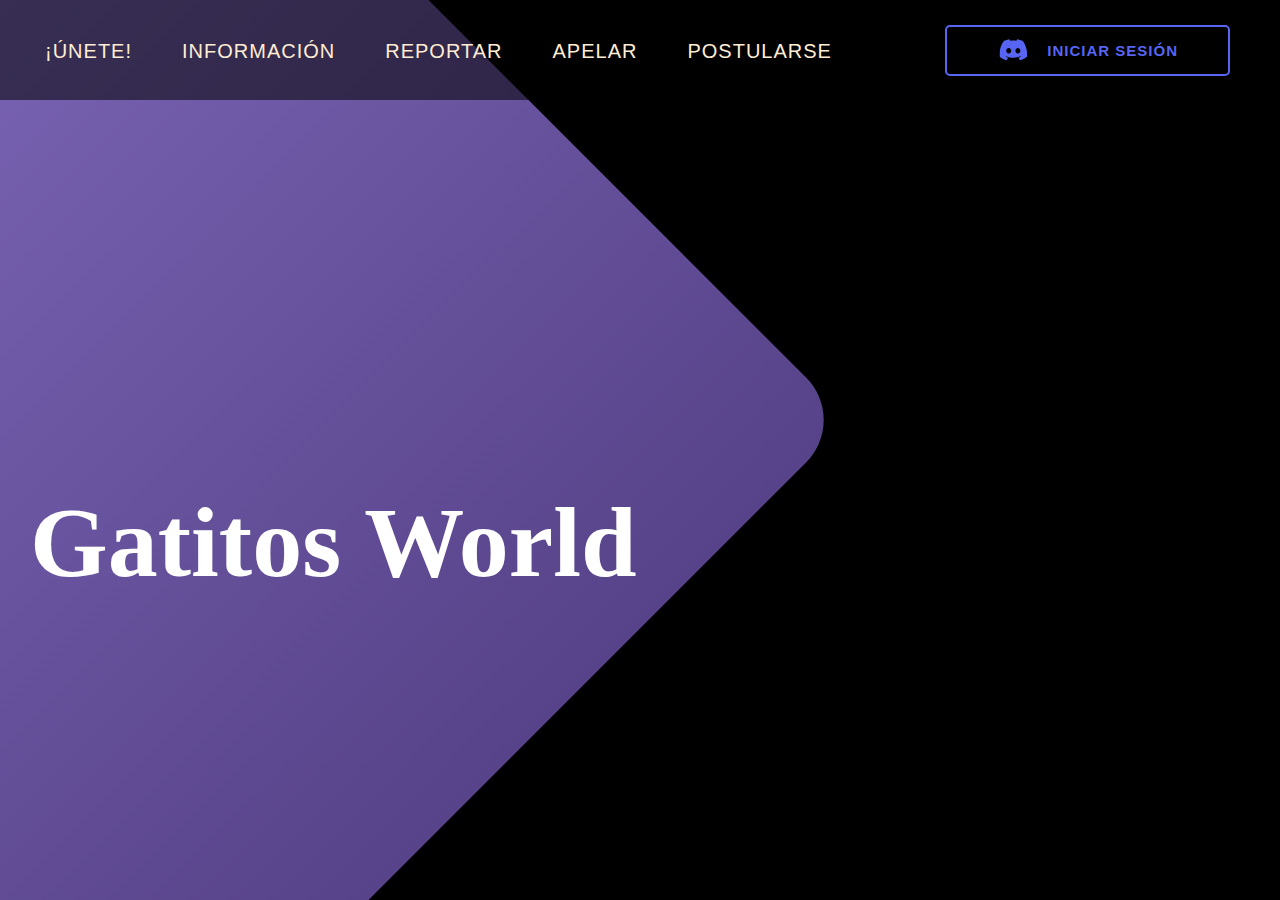
<file: index.html>
<!DOCTYPE html>
<html>

<head>

  <!--  Etiquetas meta  -->
  <meta charset="UTF-8">

  <!--  SEO meta  -->
  <meta property="og:type" content="website">
  <meta property="og:type" content="website">
  <meta property="og:site_name" content="GW Page">
  <meta http-equiv="Cache-control" content="no-cache, no-store, must-revalidate">
  <meta http-equiv="Pragma" content="no-cache">

  <!--  Ajustes meta  -->
  <meta property="og:locale" content="es-ES">
  <meta name="viewport" content="width=device-width, initial-scale=1.0">

  <!--  Hojas de estilo  -->
  <link rel="stylesheet" href="./style.css">
  <link rel="stylesheet" href="./css/loader.css">

  <!--  Scripts  -->
  <script src="./script.js"></script>
  <script src="./js/classes.js"></script>

  <!--  Título  -->
  <title>GW Page</title>

</head>

<body id="body">
  <script>
    // Antes de cargar el resto de la página, carga el loader
    const generalLoader = new loader()
  </script>
  <!-- Contenido general, este div es el que contiene todos los elementos de la página -->
  <div>
    <div class="header">
      <nav>
        <ul>
          <li>
            <button class="btn" onclick="window.location = 'https://discord.gg/gatitos'">
              ¡Únete!
            </button>
          </li>
          <li>
            <button class="btn" onclick="window.location = './info'">
              Información
            </button>
          </li>
          <li>
            <button class="btn" onclick="window.location = './reportar'">
              Reportar
            </button>
          </li>
          <li>
            <button class="btn" onclick="window.location = './apelar'">
              Apelar
            </button>
          </li>
          <li>
            <button class="btn" onclick="window.location = './postular'">
              Postularse
            </button>
          </li>
        </ul>
      </nav>
      <button class="discord primary login hidden"
        onclick="window.location = 'https://discord.com/api/oauth2/authorize?client_id=1109945400066060399&redirect_uri=http%3A%2F%2F127.0.0.1%3A5500%2F&response_type=token&scope=identify%20email%20guilds'">
        <svg>
          <path
            d="M26.0015 6.9529C24.0021 6.03845 21.8787 5.37198 19.6623 5C19.3833 5.48048 19.0733 6.13144 18.8563 6.64292C16.4989 6.30193 14.1585 6.30193 11.8336 6.64292C11.6166 6.13144 11.2911 5.48048 11.0276 5C8.79575 5.37198 6.67235 6.03845 4.6869 6.9529C0.672601 12.8736 -0.41235 18.6548 0.130124 24.3585C2.79599 26.2959 5.36889 27.4739 7.89682 28.2489C8.51679 27.4119 9.07477 26.5129 9.55525 25.5675C8.64079 25.2265 7.77283 24.808 6.93587 24.312C7.15286 24.1571 7.36986 23.9866 7.57135 23.8161C12.6241 26.1255 18.0969 26.1255 23.0876 23.8161C23.3046 23.9866 23.5061 24.1571 23.7231 24.312C22.8861 24.808 22.0182 25.2265 21.1037 25.5675C21.5842 26.5129 22.1422 27.4119 22.7621 28.2489C25.2885 27.4739 27.8769 26.2959 30.5288 24.3585C31.1952 17.7559 29.4733 12.0212 26.0015 6.9529ZM10.2527 20.8402C8.73376 20.8402 7.49382 19.4608 7.49382 17.7714C7.49382 16.082 8.70276 14.7025 10.2527 14.7025C11.7871 14.7025 13.0425 16.082 13.0115 17.7714C13.0115 19.4608 11.7871 20.8402 10.2527 20.8402ZM20.4373 20.8402C18.9183 20.8402 17.6768 19.4608 17.6768 17.7714C17.6768 16.082 18.8873 14.7025 20.4373 14.7025C21.9717 14.7025 23.2271 16.082 23.1961 17.7714C23.1961 19.4608 21.9872 20.8402 20.4373 20.8402Z">
          </path>
        </svg>
        <p>INICIAR SESIÓN</p>
      </button>
      <button class="discord session logout hidden"
        onclick="loggeduser.logOut()">
        <img class="useravatar" id="user_img">
        <p class="up" id="user_username">username</p>
        <p class="down">CERRAR SESIÓN</p>
      </button>
    </div>
    <div class="page">
      <div class="banner"></div>
      <div class="box"></div>
      <div class="profile">
        <p class="title font">Gatitos World</p>
      </div>
    </div>
  </div>
</body>

</html>
</file>
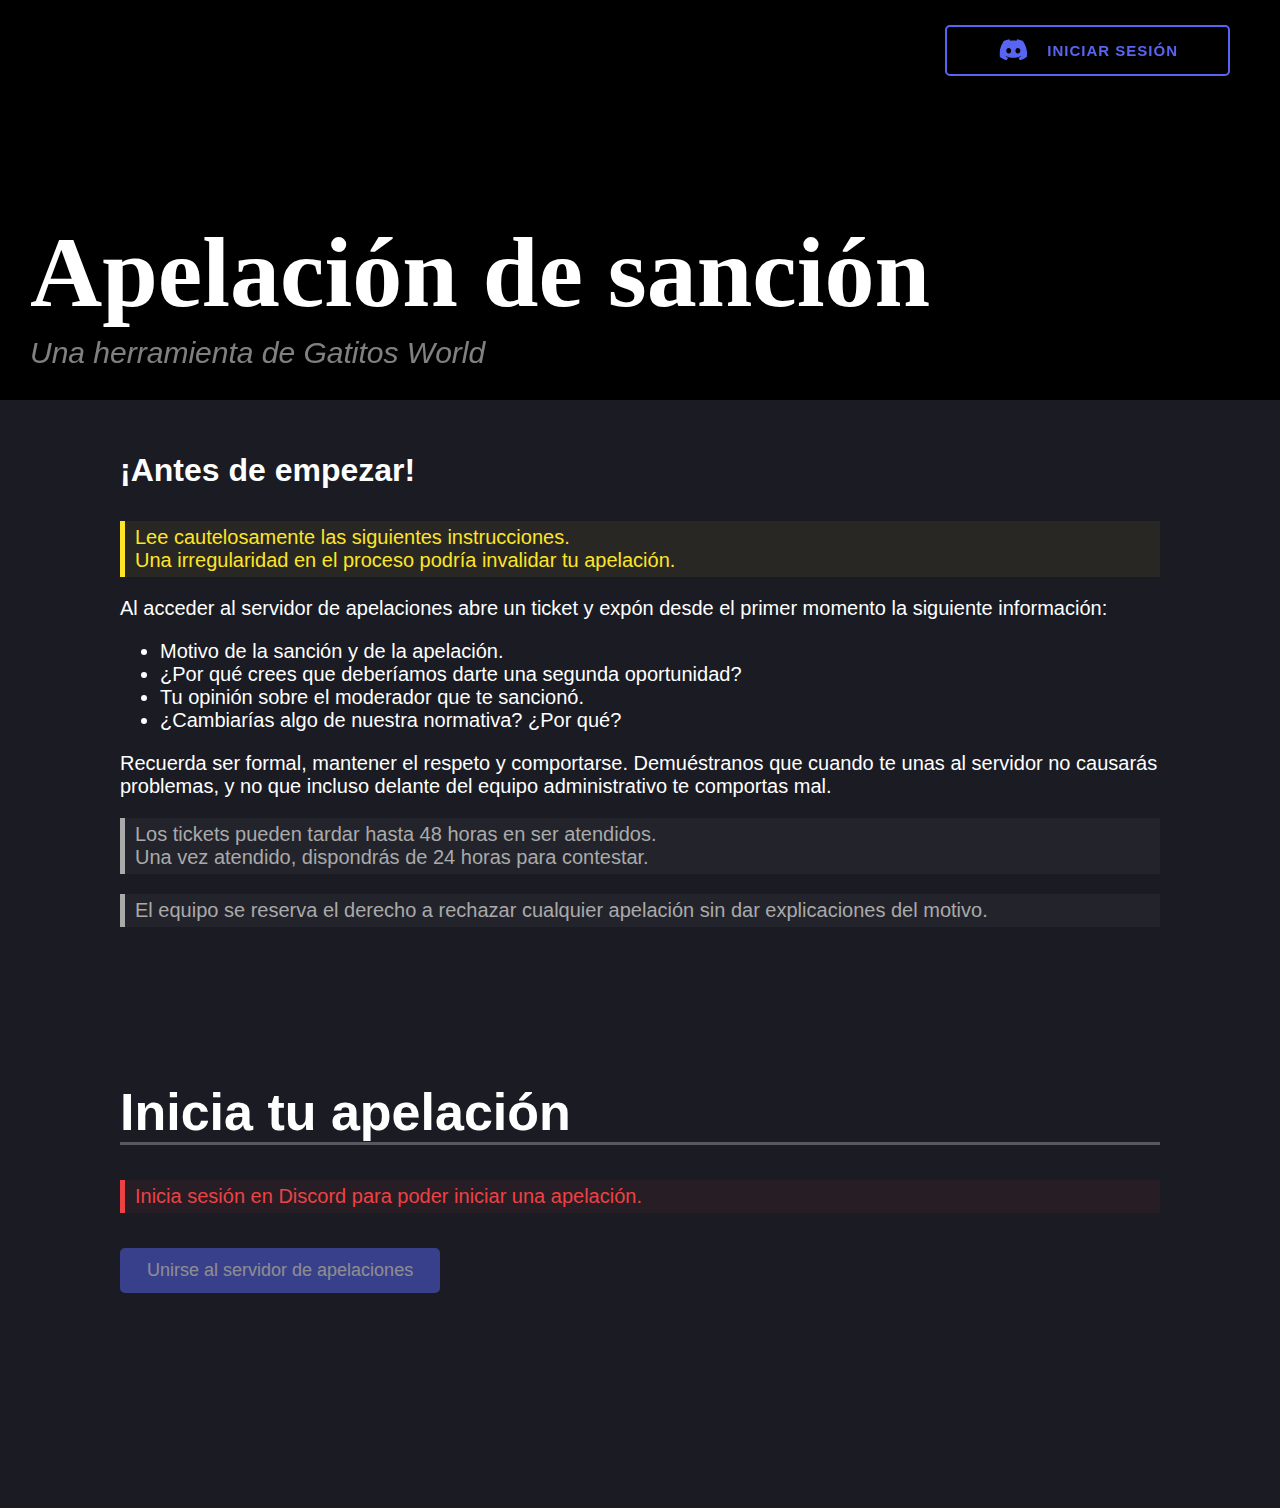
<file: apelar/index.html>
<!DOCTYPE html>
<html>

<head>

  <!--  Etiquetas meta  -->
  <meta charset="UTF-8">

  <!--  SEO meta  -->
  <meta property="og:type" content="website">
  <meta property="og:type" content="website">
  <meta property="og:site_name" content="GW Page">
  <meta http-equiv="Cache-control" content="no-cache, no-store, must-revalidate">
  <meta http-equiv="Pragma" content="no-cache">

  <!--  Ajustes meta  -->
  <meta property="og:locale" content="es-ES">
  <meta name="viewport" content="width=device-width, initial-scale=1.0">

  <!--  Hojas de estilo  -->
  <link rel="stylesheet" href="../css/subpages.css">
  <link rel="stylesheet" href="../css/loader.css">

  <!--  Scripts  -->
  <script src="./script.js"></script>
  <script src="../js/classes.js"></script>

  <!--  Título  -->
  <title>GW Page • Apelar</title>

</head>

<body id="body">
  <script>
    // Antes de cargar el resto de la página, carga el loader
    const generalLoader = new loader()
  </script>
  <!-- Contenido general, este div es el que contiene todos los elementos de la página -->
  <div>
    <div class="header">
      <button class="discord primary login hidden" onclick="window.location = 'https://discord.com/api/oauth2/authorize?client_id=1109945400066060399&redirect_uri=http%3A%2F%2F127.0.0.1%3A5500%2Fapelar%2F&response_type=token&scope=identify%20email%20guilds'">
        <svg>
          <path
            d="M26.0015 6.9529C24.0021 6.03845 21.8787 5.37198 19.6623 5C19.3833 5.48048 19.0733 6.13144 18.8563 6.64292C16.4989 6.30193 14.1585 6.30193 11.8336 6.64292C11.6166 6.13144 11.2911 5.48048 11.0276 5C8.79575 5.37198 6.67235 6.03845 4.6869 6.9529C0.672601 12.8736 -0.41235 18.6548 0.130124 24.3585C2.79599 26.2959 5.36889 27.4739 7.89682 28.2489C8.51679 27.4119 9.07477 26.5129 9.55525 25.5675C8.64079 25.2265 7.77283 24.808 6.93587 24.312C7.15286 24.1571 7.36986 23.9866 7.57135 23.8161C12.6241 26.1255 18.0969 26.1255 23.0876 23.8161C23.3046 23.9866 23.5061 24.1571 23.7231 24.312C22.8861 24.808 22.0182 25.2265 21.1037 25.5675C21.5842 26.5129 22.1422 27.4119 22.7621 28.2489C25.2885 27.4739 27.8769 26.2959 30.5288 24.3585C31.1952 17.7559 29.4733 12.0212 26.0015 6.9529ZM10.2527 20.8402C8.73376 20.8402 7.49382 19.4608 7.49382 17.7714C7.49382 16.082 8.70276 14.7025 10.2527 14.7025C11.7871 14.7025 13.0425 16.082 13.0115 17.7714C13.0115 19.4608 11.7871 20.8402 10.2527 20.8402ZM20.4373 20.8402C18.9183 20.8402 17.6768 19.4608 17.6768 17.7714C17.6768 16.082 18.8873 14.7025 20.4373 14.7025C21.9717 14.7025 23.2271 16.082 23.1961 17.7714C23.1961 19.4608 21.9872 20.8402 20.4373 20.8402Z">
          </path>
        </svg>
        <p>INICIAR SESIÓN</p>
      </button>
      <button class="discord session logout hidden" onclick="loggeduser.logOut()">
        <img class="useravatar" id="user_img">
        <p class="up" id="user_username">username</p>
        <p class="down">CERRAR SESIÓN</p>
      </button>
    </div>
    <div class="page">
      <div class="banner"></div>
      <div class="profile">
        <p class="title font">Apelación de sanción</p>
        <p class="sub font"><i>Una herramienta de Gatitos World</i></p>
      </div>
    </div>
    <div class="content">

      <!-- ZONA EDITABLE -->

      <h3>¡Antes de empezar!</h3>
      <p class="y">Lee cautelosamente las siguientes instrucciones.<br>Una irregularidad en el proceso podría invalidar tu apelación.</p>

      <p>Al acceder al servidor de apelaciones abre un ticket y expón desde el primer momento la siguiente información:</p>
      <ul>
        <li>
          Motivo de la sanción y de la apelación.
        </li>
        <li>
          ¿Por qué crees que deberíamos darte una segunda oportunidad?
        </li>
        <li>
          Tu opinión sobre el moderador que te sancionó.
        </li>
        <li>
          ¿Cambiarías algo de nuestra normativa? ¿Por qué?
        </li>
      </ul>
      <p>Recuerda ser formal, mantener el respeto y comportarse. Demuéstranos que cuando te unas al servidor no causarás problemas, y no que incluso delante del equipo administrativo te comportas mal.</p>

      <p class="x">Los tickets pueden tardar hasta 48 horas en ser atendidos.<br>Una vez atendido, dispondrás de 24 horas para contestar.</p>
      <p class="x">El equipo se reserva el derecho a rechazar cualquier apelación sin dar explicaciones del motivo.</p>

      <!-- NO EDITAR  -->

      <div class="space"></div>

      <h1>Inicia tu apelación</h1>

      <p class="r" id="loginErr">Inicia sesión en Discord para poder iniciar una apelación.</p>
      <p class="r" hidden id="bannedErr">No puedes apelar una sanción si tu cuenta no está baneada de GatitosWorld.</p>
      <p class="x" hidden id="infonoban">Si Discord no permite tu ingreso al servidor pero no estás baneado, una cuenta anterior en tu dispositivo ha sido sancionada.</p>
      <p class="y" hidden id="infoban">Nos fijamos en la cuenta, no en el usuario.<br>Si un familiar o amigo ha cometido una infracción con tu cuenta, será responsabilidad tuya.</p>
      <button class="pri" id="startButton">Unirse al servidor de apelaciones</button>
    </div>
  </div>
</body>

</html>
</file>
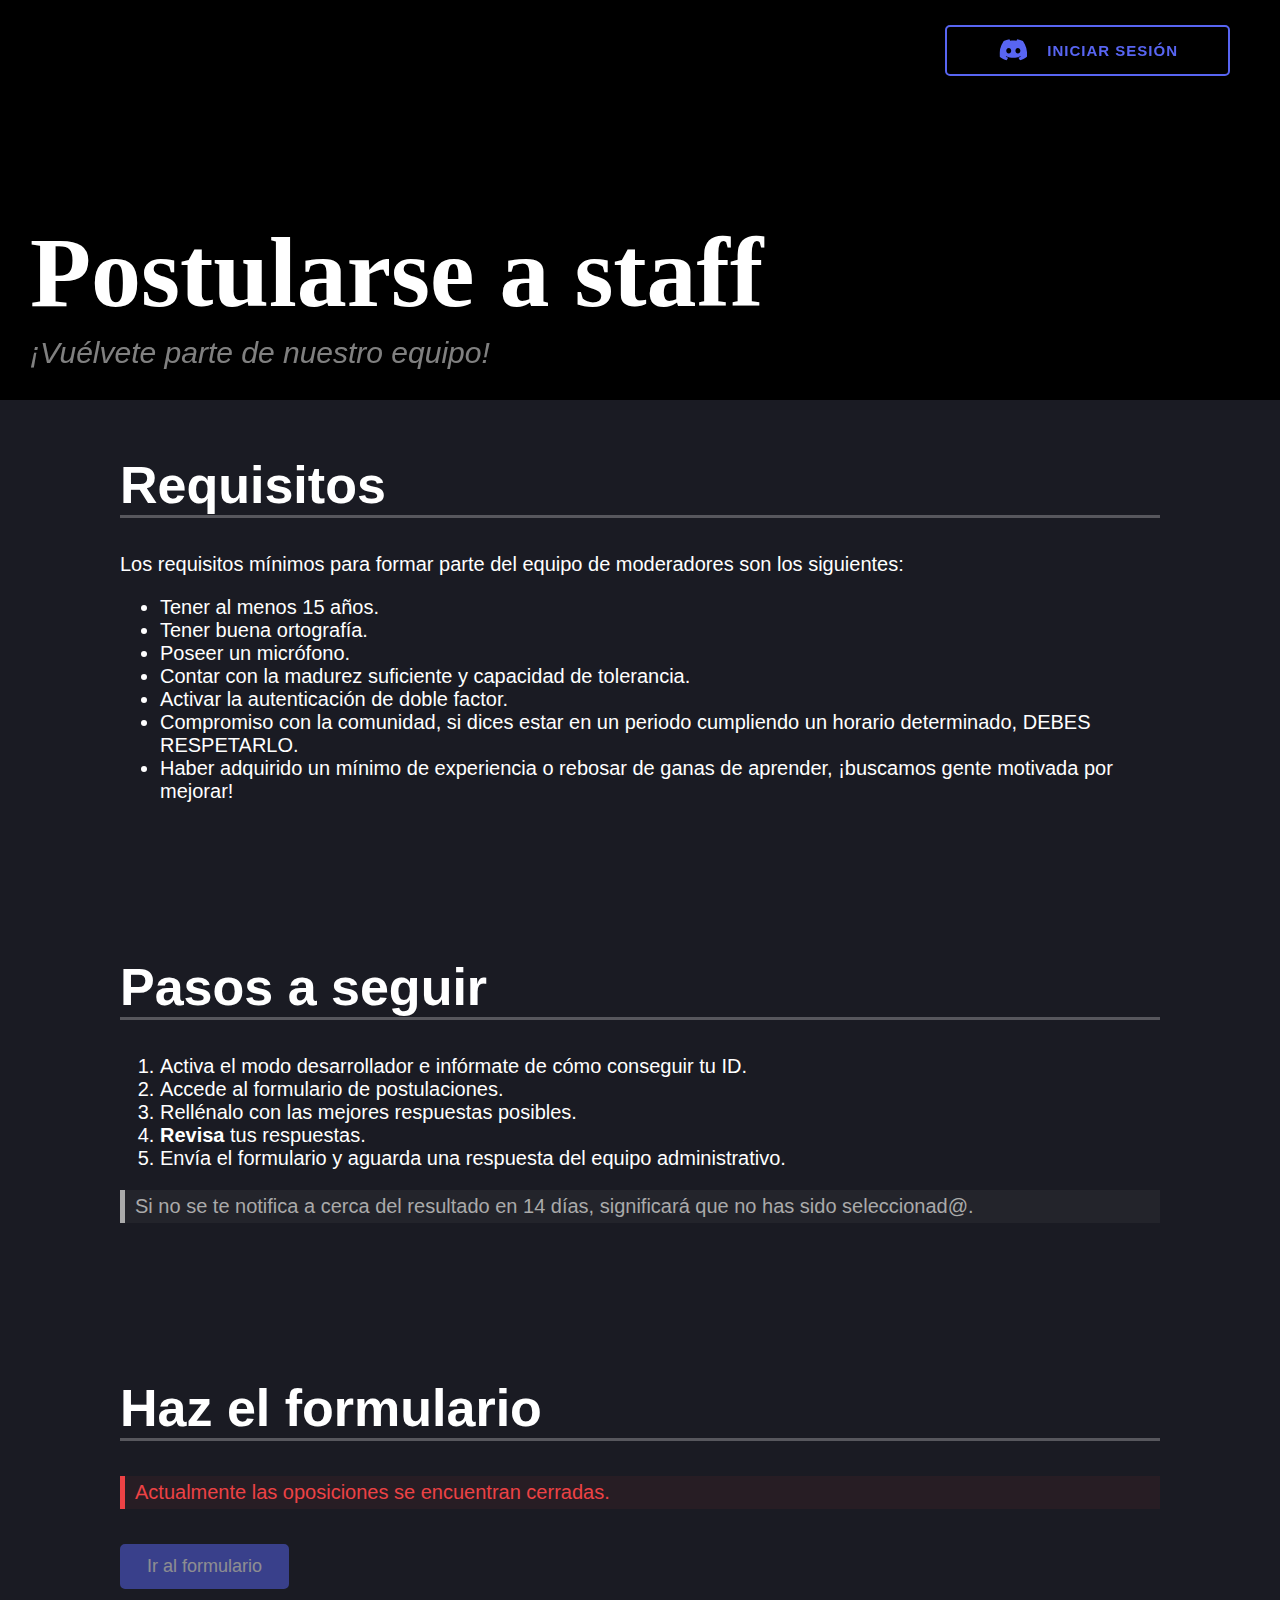
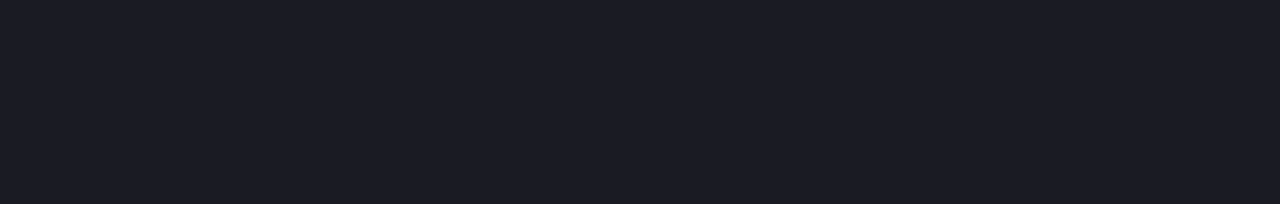
<file: postular/index.html>
<!DOCTYPE html>
<html>

<head>

  <!--  Etiquetas meta  -->
  <meta charset="UTF-8">

  <!--  SEO meta  -->
  <meta property="og:type" content="website">
  <meta property="og:type" content="website">
  <meta property="og:site_name" content="GW Page">
  <meta http-equiv="Cache-control" content="no-cache, no-store, must-revalidate">
  <meta http-equiv="Pragma" content="no-cache">

  <!--  Ajustes meta  -->
  <meta property="og:locale" content="es-ES">
  <meta name="viewport" content="width=device-width, initial-scale=1.0">

  <!--  Hojas de estilo  -->
  <link rel="stylesheet" href="../css/subpages.css">
  <link rel="stylesheet" href="../css/loader.css">

  <!--  Scripts  -->
  <script src="../script.js"></script>
  <script src="../js/classes.js"></script>

  <!--  Título  -->
  <title>GW Page • Postularse</title>

</head>

<body id="body">
  <script>
    // Antes de cargar el resto de la página, carga el loader
    const generalLoader = new loader()
  </script>
  <!-- Contenido general, este div es el que contiene todos los elementos de la página -->
  <div>
    <div class="header">
      <button class="discord primary login hidden" onclick="window.location = 'https://discord.com/api/oauth2/authorize?client_id=1109945400066060399&redirect_uri=http%3A%2F%2F127.0.0.1%3A5500%2Fpostular%2F&response_type=token&scope=identify%20email%20guilds'">
        <svg>
          <path
            d="M26.0015 6.9529C24.0021 6.03845 21.8787 5.37198 19.6623 5C19.3833 5.48048 19.0733 6.13144 18.8563 6.64292C16.4989 6.30193 14.1585 6.30193 11.8336 6.64292C11.6166 6.13144 11.2911 5.48048 11.0276 5C8.79575 5.37198 6.67235 6.03845 4.6869 6.9529C0.672601 12.8736 -0.41235 18.6548 0.130124 24.3585C2.79599 26.2959 5.36889 27.4739 7.89682 28.2489C8.51679 27.4119 9.07477 26.5129 9.55525 25.5675C8.64079 25.2265 7.77283 24.808 6.93587 24.312C7.15286 24.1571 7.36986 23.9866 7.57135 23.8161C12.6241 26.1255 18.0969 26.1255 23.0876 23.8161C23.3046 23.9866 23.5061 24.1571 23.7231 24.312C22.8861 24.808 22.0182 25.2265 21.1037 25.5675C21.5842 26.5129 22.1422 27.4119 22.7621 28.2489C25.2885 27.4739 27.8769 26.2959 30.5288 24.3585C31.1952 17.7559 29.4733 12.0212 26.0015 6.9529ZM10.2527 20.8402C8.73376 20.8402 7.49382 19.4608 7.49382 17.7714C7.49382 16.082 8.70276 14.7025 10.2527 14.7025C11.7871 14.7025 13.0425 16.082 13.0115 17.7714C13.0115 19.4608 11.7871 20.8402 10.2527 20.8402ZM20.4373 20.8402C18.9183 20.8402 17.6768 19.4608 17.6768 17.7714C17.6768 16.082 18.8873 14.7025 20.4373 14.7025C21.9717 14.7025 23.2271 16.082 23.1961 17.7714C23.1961 19.4608 21.9872 20.8402 20.4373 20.8402Z">
          </path>
        </svg>
        <p>INICIAR SESIÓN</p>
      </button>
      <button class="discord session logout hidden" onclick="loggeduser.logOut()">
        <img class="useravatar" id="user_img">
        <p class="up" id="user_username">username</p>
        <p class="down">CERRAR SESIÓN</p>
      </button>
    </div>
    <div class="page">
      <div class="banner"></div>
      <div class="profile">
        <p class="title font">Postularse a staff</p>
        <p class="sub font"><i>¡Vuélvete parte de nuestro equipo!</i></p>
      </div>
    </div>
    <div class="content">

      <!-- ZONA EDITABLE -->

      <h1>Requisitos</h1>

      <p>Los requisitos mínimos para formar parte del equipo de moderadores son los siguientes:</p>

      <ul>
        <li>Tener al menos 15 años.</li>
        <li>Tener buena ortografía.</li>
        <li>Poseer un micrófono.</li>
        <li>Contar con la madurez suficiente y capacidad de tolerancia.</li>
        <li>Activar la autenticación de doble factor.</li>
        <li>Compromiso con la comunidad, si dices estar en un periodo cumpliendo un horario determinado, DEBES RESPETARLO.</li>
        <li>Haber adquirido un mínimo de experiencia o rebosar de ganas de aprender, ¡buscamos gente motivada por mejorar!</li>
      </ul>

      <div class="space"></div>

      <h1>Pasos a seguir</h1>

      <ol>
        <li>Activa el modo desarrollador e infórmate de cómo conseguir tu ID.</li>
        <li>Accede al formulario de postulaciones.</li>
        <li>Rellénalo con las mejores respuestas posibles.</li>
        <li><b>Revisa</b> tus respuestas.</li>
        <li>Envía el formulario y aguarda una respuesta del equipo administrativo.</li>
      </ol>

      <p class="x">Si no se te notifica a cerca del resultado en 14 días, significará que no has sido seleccionad@.</p>

      <!-- NO EDITAR  -->

      <div class="space"></div>

      <h1>Haz el formulario</h1>

      <p class="r">Actualmente las oposiciones se encuentran cerradas.</p>
      <p class="r" hidden>¡Debes formar parte de los usuarios del servidor!</p>
      <p class="y" hidden>Nos reservamos el derecho a no informar cuando un formulario no pasa nuestros filtros mínimos.<br>Si suspendes, <b>NO</b> serás informad@ de ello.</p>
      <button class="pri" id="startButton" disabled>Ir al formulario</button>

    </div>
  </div>
</body>

</html>
</file>
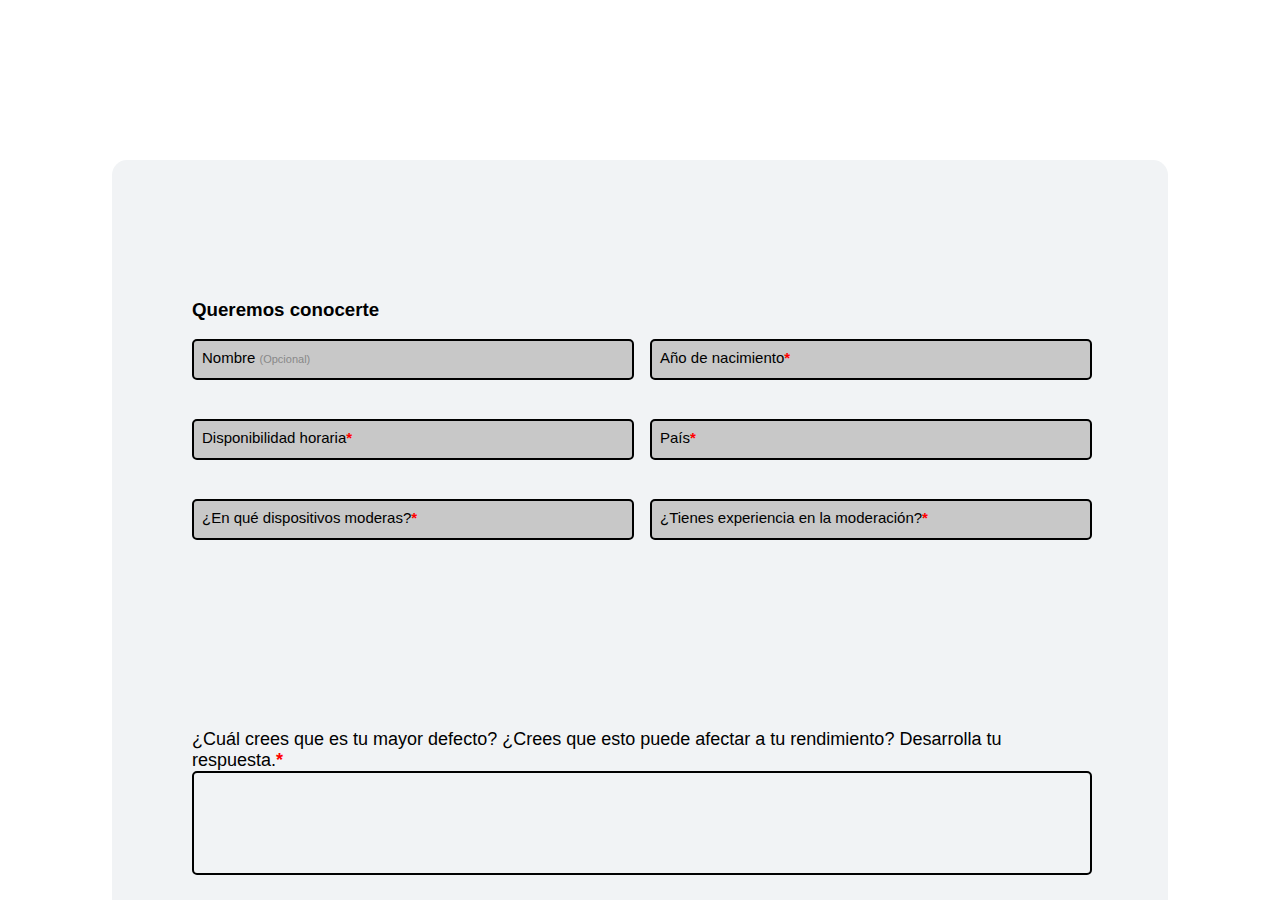
<file: postular/form/index.html>
<!DOCTYPE html>
<html>

<head>

  <!--  Etiquetas meta  -->
  <meta charset="UTF-8">

  <!--  SEO meta  -->
  <meta property="og:type" content="website">
  <meta property="og:type" content="website">
  <meta property="og:site_name" content="GW Page">
  <meta http-equiv="Cache-control" content="no-cache, no-store, must-revalidate">
  <meta http-equiv="Pragma" content="no-cache">

  <!--  Ajustes meta  -->
  <meta property="og:locale" content="es-ES">
  <meta name="viewport" content="width=device-width, initial-scale=1.0">

  <!--  Hojas de estilo  -->
  <link rel="stylesheet" href="./style.css">
  <link rel="stylesheet" href="../../css/loader.css">

  <!--  Scripts  -->
  <script src="./script.js"></script>
  <script src="../../js/classes.js"></script>

  <!--  Título  -->
  <title>Postulaciones al staff de GW</title>

</head>

<body id="body">
  <script>
    // Antes de cargar el resto de la página, carga el loader
    const generalLoader = new loader()
  </script>
  <!-- Contenido general, este div es el que contiene todos los elementos de la página -->
  <div>
    <div>
      <h1>Postulaciones al Staff de GW</h1>
    </div>
    <form>
      <div>
        <div>
          <h3>Queremos conocerte</h3>
        </div>
        <div>
          <div class="input">
            <label for="name">Nombre <span class="optional">(Opcional)</span></label>
            <input type="text" autocomplete="name" id="name">
          </div>
          <div class="input">
            <label for="age">Año de nacimiento<span class="mandatory">*</span></label>
            <input type="number" max="2020" min="1980" id="age" autocomplete="bday-year" required>
          </div>
        </div>
        <div>
          <div class="input">
            <label for="dispo">Disponibilidad horaria<span class="mandatory">*</span></label>
            <input type="text" id="dispo" required>
          </div>
          <div class="list">
            <label for="country">País<span class="mandatory">*</span></label>
            <input list="paises" type="text" required id="country">
            <datalist id="paises"></datalist>
          </div>
        </div>
        <div>
          <div class="input">
            <label for="dispos">¿En qué dispositivos moderas?<span class="mandatory">*</span></label>
            <input type="text" id="dispos">
          </div>
          <div class="input">
            <label for="exp">¿Tienes experiencia en la moderación?<span class="mandatory">*</span></label>
            <input type="text" id="exp">
          </div>
        </div>
      </div>

      <!-- Preguntas complejas a cerca de él/ella -->

      <div class="q">
        <div>
          <div class="text">
            <label for="def">¿Cuál crees que es tu mayor defecto? ¿Crees que esto puede afectar a tu rendimiento? Desarrolla tu respuesta.<span class="mandatory">*</span></label>
            <textarea id="def"></textarea>
          </div>
        </div>
        <div>
          <div class="text">
            <label for="mad">¿Te consideras una persona madura? Independientemente de la respuesta, ¿por qué?<span class="mandatory">*</span></label>
            <textarea id="mad"></textarea>
          </div>
        </div>
      </div>

      <!-- A CERCA DEL SERVIDOR -->

      <div class="q">
        <div>
          <h3>A cerca del servidor</h3>
        </div>
        <div>
          <div class="text">
            <label for="staff">¿Qué opinas de nuestro equipo staff actual? ¿En qué crees que podría mejorar?<span class="mandatory">*</span></label>
            <textarea id="staff"></textarea>
          </div>
        </div>
        <div>
          <div class="text">
            <label for="defectoserver">¿Cuál crees que es el mayor defecto del servidor actualmente? ¿Cómo crees que podría mejorar? ¿Qué puedes hacer tú, como usuario, para colaborar con esto?<span class="mandatory">*</span></label>
            <textarea id="defectoserver"></textarea>
          </div>
        </div>
        <div class="select multiple">
          <p>¿Cuál es el objetivo de #media?<span class="mandatory">*</span><br><small>Selecciona una o más opciones.</small></p>
          <div>
            <div class="content">
              <label class="checkBox">
                <input id="mediach1" type="checkbox">
                <div class="transition"></div>
              </label>
            </div>
            <label for="mediach1">Mandar memes.</label>
          </div>
          <div>
            <div class="content">
              <label class="checkBox">
                <input id="mediach2" type="checkbox">
                <div class="transition"></div>
              </label>
            </div>
            <label for="mediach2">Enviar multimedia y mantener conversaciones en base a ella.</label>
          </div>
          <div>
            <div class="content">
              <label class="checkBox">
                <input id="mediach3" type="checkbox">
                <div class="transition"></div>
              </label>
            </div>
            <label for="mediach3">Mandar multimedia sobre cosas aleatorias.</label>
          </div>
          <div>
            <div class="content">
              <label class="checkBox">
                <input id="mediach4" type="checkbox">
                <div class="transition"></div>
              </label>
            </div>
            <label for="mediach4">Otro.</label>
          </div>
        </div>
        <div class="select one">
          <p>¿A partir de qué niveles puedes adjuntar media en el chat general?<span class="mandatory">*</span><br><small>Selecciona una única opción.</small></p>
          <div>
            <div class="content">
              <label class="checkBox">
                <input id="lvlmedia1" type="radio" name="lvlmedia">
                <div class="transition"></div>
              </label>
            </div>
            <label for="lvlmedia1">35</label>
          </div>
          <div>
            <div class="content">
              <label class="checkBox">
                <input id="lvlmedia2" type="radio" name="lvlmedia">
                <div class="transition"></div>
              </label>
            </div>
            <label for="lvlmedia2">50</label>
          </div>
          <div>
            <div class="content">
              <label class="checkBox">
                <input id="lvlmedia3" type="radio" name="lvlmedia">
                <div class="transition"></div>
              </label>
            </div>
            <label for="lvlmedia3">75</label>
          </div>
          <div>
            <div class="content">
              <label class="checkBox">
                <input id="lvlmedia4" type="radio" name="lvlmedia">
                <div class="transition"></div>
              </label>
            </div>
            <label for="lvlmedia4">Ninguno de los anteriores</label>
          </div>
        </div>
        <div class="select one">
          <p>Entre las siguientes posibles definiciones de spam, sólo hay una correcta:<span class="mandatory">*</span><br><small>Selecciona una única opción.</small></p>
          <div>
            <div class="content">
              <label class="checkBox">
                <input id="spamopt1" type="radio" name="spam">
                <div class="transition"></div>
              </label>
            </div>
            <label for="spamopt1">Se considera spam enviar mensajes de texto que contienen una gran cantidad de carácteres.</label>
          </div>
          <div>
            <div class="content">
              <label class="checkBox">
                <input id="spamopt2" type="radio" name="spam">
                <div class="transition"></div>
              </label>
            </div>
            <label for="spamopt2">Spam es enviar de manera masiva o repetitiva un mismo mensaje.</label>
          </div>
          <div>
            <div class="content">
              <label class="checkBox">
                <input id="spamopt3" type="radio" name="spam">
                <div class="transition"></div>
              </label>
            </div>
            <label for="spamopt3">Hacer spam es realizar una promoción no autorizada de tu servidor, red social, grupo, etc.</label>
          </div>
          <div>
            <div class="content">
              <label class="checkBox">
                <input id="spamopt4" type="radio" name="spam">
                <div class="transition"></div>
              </label>
            </div>
            <label for="spamopt4">Spam es el correo basura que me llega al e-mail todos los días.</label>
          </div>
        </div>
        <div class="select multiple">
          <p>¿Cuáles de las siguientes normas no se encuentran vigentes en el servidor?<span class="mandatory">*</span><br><small>Selecciona una o más opciones.</small></p>
          <div>
            <div class="content">
              <label class="checkBox">
                <input id="nomrsopt1" type="checkbox">
                <div class="transition"></div>
              </label>
            </div>
            <label for="nomrsopt1">Los usuarios no pueden insultar en canales públicos.</label>
          </div>
          <div>
            <div class="content">
              <label class="checkBox">
                <input id="nomrsopt2" type="checkbox">
                <div class="transition"></div>
              </label>
            </div>
            <label for="nomrsopt2">Los usuarios deben ser mayores de 13 años para estar en la comunidad.</label>
          </div>
          <div>
            <div class="content">
              <label class="checkBox">
                <input id="nomrsopt3" type="checkbox">
                <div class="transition"></div>
              </label>
            </div>
            <label for="nomrsopt3">Los usuarios que mencionen (hagan "ping") a Capitán Gato serán baneados.</label>
          </div>
          <div>
            <div class="content">
              <label class="checkBox">
                <input id="nomrsopt4" type="checkbox">
                <div class="transition"></div>
              </label>
            </div>
            <label for="nomrsopt4">Está permitida la autopromoción si no se muestra el nombre de usuario o link en el chat.</label>
          </div>
        </div>
        <div class="select multiple">
          <p>¿Cuál de estos canales crees que es el más apto para que una persona nueva tome una noción básica de la comunidad?<span class="mandatory">*</span><br><small>Selecciona una o más opciones.</small></p>
          <div>
            <div class="content">
              <label class="checkBox">
                <input id="recomchopt1" type="checkbox">
                <div class="transition"></div>
              </label>
            </div>
            <label for="recomchopt1">El canal de reglas.</label>
          </div>
          <div>
            <div class="content">
              <label class="checkBox">
                <input id="recomchopt2" type="checkbox">
                <div class="transition"></div>
              </label>
            </div>
            <label for="recomchopt2">El canal de información.</label>
          </div>
          <div>
            <div class="content">
              <label class="checkBox">
                <input id="recomchopt3" type="checkbox">
                <div class="transition"></div>
              </label>
            </div>
            <label for="recomchopt3">#aquí-habla-gato</label>
          </div>
          <div>
            <div class="content">
              <label class="checkBox">
                <input id="recomchopt4" type="checkbox">
                <div class="transition"></div>
              </label>
            </div>
            <label for="recomchopt4">El chat general.</label>
          </div>
          <div>
            <div class="content">
              <label class="checkBox">
                <input id="recomchopt5" type="checkbox">
                <div class="transition"></div>
              </label>
            </div>
            <label for="recomchopt5">Canal de anuncios.</label>
          </div>
          <div>
            <div class="content">
              <label class="checkBox">
                <input id="recomchopt6" type="checkbox">
                <div class="transition"></div>
              </label>
            </div>
            <label for="recomchopt6">El canal de #roles para personalizar tu perfil.</label>
          </div>
        </div>

        <div class="select one">
          <p>Para reportar a alguien, la opción más correcta es:<span class="mandatory">*</span><br><small>Selecciona una única opción.</small></p>
          <div>
            <div class="content">
              <label class="checkBox">
                <input id="goodreportopt1" type="radio" name="goodreport">
                <div class="transition"></div>
              </label>
            </div>
            <label for="goodreportopt1">Abrir un ticket en la categoría "general".</label>
          </div>
          <div>
            <div class="content">
              <label class="checkBox">
                <input id="goodreportopt2" type="radio" name="goodreport">
                <div class="transition"></div>
              </label>
            </div>
            <label for="goodreportopt2">Escribirle a un miembro del equipo staff por privado.</label>
          </div>
          <div>
            <div class="content">
              <label class="checkBox">
                <input id="goodreportopt3" type="radio" name="goodreport">
                <div class="transition"></div>
              </label>
            </div>
            <label for="goodreportopt3">Mencionar a un moderador en el chat general.</label>
          </div>
        </div>
        
        <div>
          <div class="short">
            <label for="gatoping">¿Qué ocurre si mencionas a Capitán Gato en 💬・general? Investiga.<span class="mandatory">*</span></label>
            <input type="text" ud="gatoping">
          </div>
        </div>
      </div>

      <!-- SITUACIONES -->

      <div class="q">
        <div>
          <h3>Situaciones</h3>
        </div>
        <div>
          <div class="text">
            <label for="sit1">¿Cuál sería tu reacción si múltiples usuarios empiezan a inundar el chat con mensajes sin sentido de manera descontrolada?<span class="mandatory">*</span><br><small><b>Aclaración:</b> Este caso no sería una raid. No debe interpretarse como tal.</small></label>
            <textarea id="sit1"></textarea>
          </div>
        </div>
        <div>
          <div class="text">
            <label for="sit2">Un usuario está entrando reiteradas veces con multicuentas al servidor pese a haber sido vetado por toxicidad, ¿qué puede hacer un moderador en esta situación?<span class="mandatory">*</span><br><small>¡Recuerda que los supervisores tienen permiso para vetar!</small></label>
            <textarea id="sit2"></textarea>
          </div>
        </div>
        <div>
          <div class="text">
            <label for="sit3"> Salen dos casos, solo puedes atender uno: el primero es un usuario insultando de manera masiva a cualquiera que se encuentre; el otro es una chica la cual está siendo menospreciada y fastidiada por otros usuario por una discapacidad que tiene. ¿Cuál de estos casos atenderías y por qué?<span class="mandatory">*</span></label>
            <textarea id="sit3"></textarea>
          </div>
        </div>
      </div>

      <!-- DISCORD -->
      
      <div class="q">
        <div>
          <h3>Discord</h3>
        </div>
        <div>
          <div class="text">
            <label for="tos">¿Has leído los Términos del Servicio de Discord? Si es así, resalta qué es lo que piensas que es más importante y por qué.<span class="mandatory">*</span></label>
            <textarea id="tos"></textarea>
          </div>
        </div>
        <div>
          <div class="text">
            <label for="cg">¿Te has leído las Community Guidelines de Discord? Si es así, nuevamente, indica qué es lo más relevante dentro del documento.<span class="mandatory">*</span></label>
            <textarea id="cg"></textarea>
          </div>
        </div>
        <div>
          <div class="text">
            <label for="mod">¿Cuál es el cometido de un moderador dentro de Discord?<span class="mandatory">*</span></label>
            <textarea id="mod"></textarea>
          </div>
        </div>
        <div>
          <div class="text">
            <label for="buenaspracticas">¿Qué son las "buenas prácticas"? ¿Cómo se pueden aplicar a la hora de moderar?<span class="mandatory">*</span></label>
            <textarea id="buenaspracticas"></textarea>
          </div>
        </div>
      </div>

      <!-- COMENTARIOS -->

      <div class="q">
        <div>
          <h3>Comentarios</h3>
        </div>
        <div>
          <div class="text">
            <label for="coment">¿Hay algo que nos quieras decir?<span class="mandatory">*</span></label>
            <textarea id="coment"></textarea>
          </div>
        </div>
      </div>

        <!--
        <div>
          <div class="text">
            <label for=""><span class="mandatory">*</span></label>
            <textarea id=""></textarea>
          </div>
        </div>
        -->

        <!--
        <div class="select one">
          <p><span class="mandatory">*</span><br><small>Selecciona una única opción.</small></p>
          <div>
            <div class="content">
              <label class="checkBox">
                <input id="" type="radio" name="">
                <div class="transition"></div>
              </label>
            </div>
            <label for=""></label>
          </div>
          <div>
            <div class="content">
              <label class="checkBox">
                <input id="" type="radio" name="">
                <div class="transition"></div>
              </label>
            </div>
            <label for=""></label>
          </div>
          <div>
            <div class="content">
              <label class="checkBox">
                <input id="" type="radio" name="">
                <div class="transition"></div>
              </label>
            </div>
            <label for=""></label>
          </div>
          <div>
            <div class="content">
              <label class="checkBox">
                <input id="" type="radio" name="">
                <div class="transition"></div>
              </label>
            </div>
            <label for=""></label>
          </div>
        </div>

      -->

        <!--
        <div class="select multiple">
          <p><span class="mandatory">*</span><br><small>Selecciona una o más opciones.</small></p>
          <div>
            <div class="content">
              <label class="checkBox">
                <input id="" type="checkbox">
                <div class="transition"></div>
              </label>
            </div>
            <label for=""></label>
          </div>
          <div>
            <div class="content">
              <label class="checkBox">
                <input id="" type="checkbox">
                <div class="transition"></div>
              </label>
            </div>
            <label for=""></label>
          </div>
          <div>
            <div class="content">
              <label class="checkBox">
                <input id="" type="checkbox">
                <div class="transition"></div>
              </label>
            </div>
            <label for=""></label>
          </div>
          <div>
            <div class="content">
              <label class="checkBox">
                <input id="" type="checkbox">
                <div class="transition"></div>
              </label>
            </div>
            <label for=""></label>
          </div>
        </div>

      -->


      <!--
        <div>
          <div class="short">
            <label for="media"><span class="mandatory">*</span></label>
            <input type="text">
          </div>
        </div>
      -->

      <!-- FINAL -->

      <div>
        <div>
          <h3>Antes de terminar...</h3>
        </div>
        <div>
          <div>
            <label class="check">
              <label class="container">
                <input type="checkbox">
                <svg viewBox="0 0 64 64">
                  <path d="M 0 16 V 56 A 8 8 90 0 0 8 64 H 56 A 8 8 90 0 0 64 56 V 8 A 8 8 90 0 0 56 0 H 8 A 8 8 90 0 0 0 8 V 16 L 32 48 L 64 16 V 8 A 8 8 90 0 0 56 0 H 8 A 8 8 90 0 0 0 8 V 56 A 8 8 90 0 0 8 64 H 56 A 8 8 90 0 0 64 56 V 16" pathLength="575.0541381835938" class="path"></path>
                </svg>
              </label>
              <p>Me he informado y cumplo los requisitos para ser staff.<span class="mandatory">*</span></p>
            </label>
          </div>
        </div>
        <div>
          <div>
            <label class="check">
              <label class="container">
                <input type="checkbox">
                <svg viewBox="0 0 64 64">
                  <path d="M 0 16 V 56 A 8 8 90 0 0 8 64 H 56 A 8 8 90 0 0 64 56 V 8 A 8 8 90 0 0 56 0 H 8 A 8 8 90 0 0 0 8 V 16 L 32 48 L 64 16 V 8 A 8 8 90 0 0 56 0 H 8 A 8 8 90 0 0 0 8 V 56 A 8 8 90 0 0 8 64 H 56 A 8 8 90 0 0 64 56 V 16" pathLength="575.0541381835938" class="path"></path>
                </svg>
              </label>
              <p>He revisado mi entrevista y estoy enviando un formulario sin faltas de ortografía, coherente y
                formal.<span class="mandatory">*</span></p>
            </label>
          </div>
        </div>
        <div>
          <div>
            <label class="check">
              <label class="container">
                <input type="checkbox">
                <svg viewBox="0 0 64 64">
                  <path d="M 0 16 V 56 A 8 8 90 0 0 8 64 H 56 A 8 8 90 0 0 64 56 V 8 A 8 8 90 0 0 56 0 H 8 A 8 8 90 0 0 0 8 V 16 L 32 48 L 64 16 V 8 A 8 8 90 0 0 56 0 H 8 A 8 8 90 0 0 0 8 V 56 A 8 8 90 0 0 8 64 H 56 A 8 8 90 0 0 64 56 V 16" pathLength="575.0541381835938" class="path"></path>
                </svg>
              </label>
              <p>Todo lo que he escrito aquí ha sido de forma sincera lo que creo.<span class="mandatory">*</span></p>
            </label>
          </div>
        </div>
        <div>
          <div>
            <label class="check">
              <label class="container">
                <input type="checkbox">
                <svg viewBox="0 0 64 64">
                  <path d="M 0 16 V 56 A 8 8 90 0 0 8 64 H 56 A 8 8 90 0 0 64 56 V 8 A 8 8 90 0 0 56 0 H 8 A 8 8 90 0 0 0 8 V 16 L 32 48 L 64 16 V 8 A 8 8 90 0 0 56 0 H 8 A 8 8 90 0 0 0 8 V 56 A 8 8 90 0 0 8 64 H 56 A 8 8 90 0 0 64 56 V 16" pathLength="575.0541381835938" class="path"></path>
                </svg>
              </label>
              <p>He completado este formulario con la ayuda de alguna inteligencia artificial. <span class="optional">(Opcional)</span></p>
            </label>
          </div>
        </div>
        <div>
          <div>
            <label class="check">
              <label class="container">
                <input type="checkbox" id="staffhelpcheck">
                <svg viewBox="0 0 64 64">
                  <path d="M 0 16 V 56 A 8 8 90 0 0 8 64 H 56 A 8 8 90 0 0 64 56 V 8 A 8 8 90 0 0 56 0 H 8 A 8 8 90 0 0 0 8 V 16 L 32 48 L 64 16 V 8 A 8 8 90 0 0 56 0 H 8 A 8 8 90 0 0 0 8 V 56 A 8 8 90 0 0 8 64 H 56 A 8 8 90 0 0 64 56 V 16" pathLength="575.0541381835938" class="path"></path>
                </svg>
              </label>
              <p>He respondido alguna pregunta con la ayuda de un miembro del equipo del staff. <span class="optional">(Opcional)</span></p>
            </label>
          </div>
        </div>
        <div>
          <div class="shorter" id="staffhelpdiv" style="opacity: 0; visibility: hidden; height: 0px;">
            <label for="staffhelp">¿Cómo se llama el/los staff?<span class="mandatory">*</span></label>
            <input type="text" id="staffhelp">
          </div>
        </div>
        <div>
          <h3>...la sinceridad es esencial.</h3>
        </div>
      </div>
      <!--
      <input type="submit"><input type="reset">
      -->
    </form>
  </div>
</body>

</html>
</file>
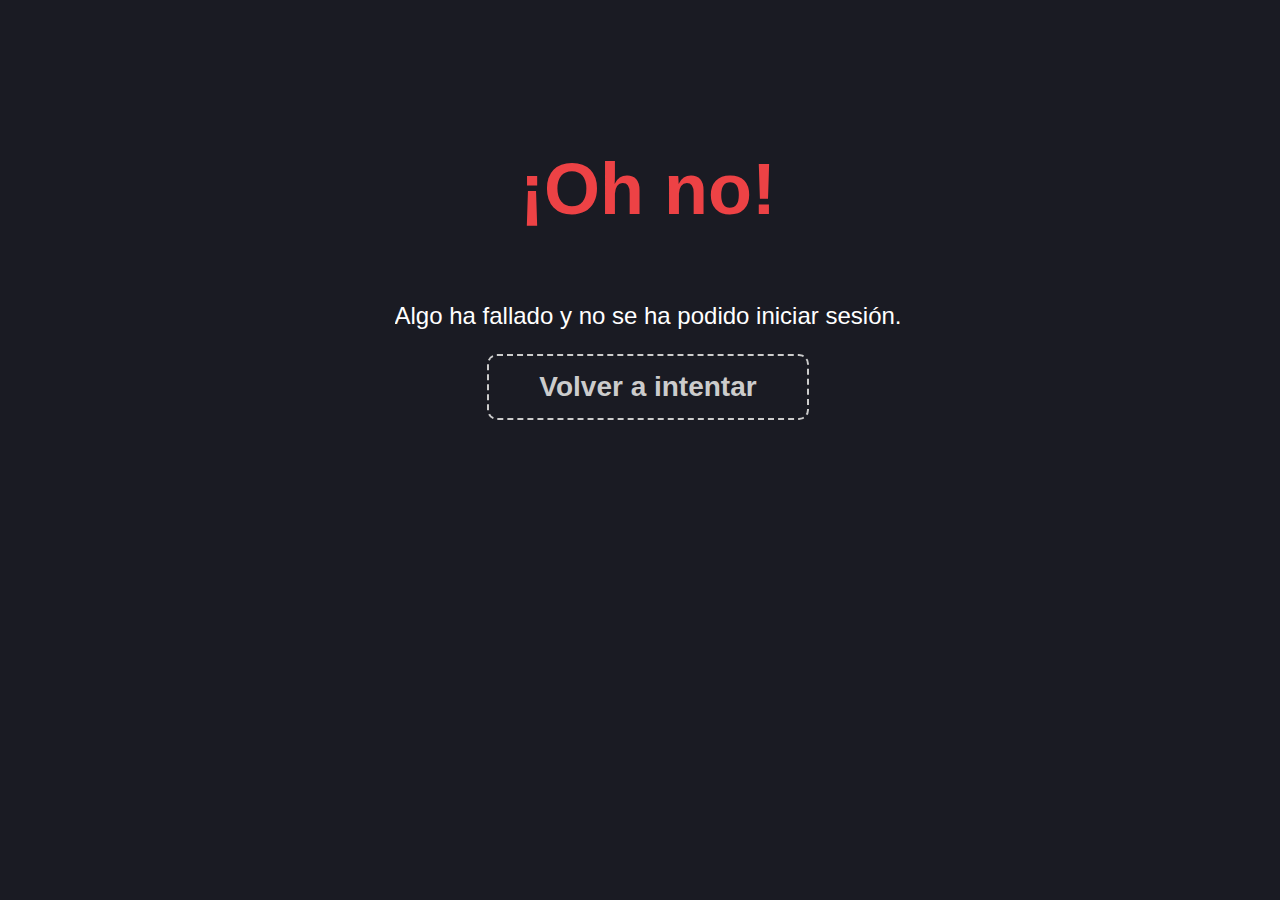
<file: postular/form/send/index.html>
<!DOCTYPE html>
<html>

<head>

  <!--  Etiquetas meta  -->
  <meta charset="UTF-8">

  <!--  SEO meta  -->
  <meta property="og:type" content="website">
  <meta property="og:type" content="website">
  <meta property="og:site_name" content="GW Page">
  <meta http-equiv="Cache-control" content="no-cache, no-store, must-revalidate">
  <meta http-equiv="Pragma" content="no-cache">

  <!--  Ajustes meta  -->
  <meta property="og:locale" content="es-ES">
  <meta name="viewport" content="width=device-width, initial-scale=1.0">

  <!--  Hojas de estilo  -->
  <link rel="stylesheet" href="./style.css">
  <link rel="stylesheet" href="../../../css/loader.css">

  <!--  Scripts  -->
  <script src="./script.js"></script>
  <script src="../../../js/classes.js"></script>

  <!--  Título  -->
  <title>¡Éxito!</title>

</head>

<body id="body">
  <script>
    // Antes de cargar el resto de la página, carga el loader
    const generalLoader = new loader()
  </script>
  <div id="success" style="opacity: 0; visibility: hidden;">
    <h1>¡Éxito!</h1>
    <p>Has iniciado sesión como <span class="username" id="user_username"></span></p>
    <button>Enviar formulario</button>
  </div>
  <div id="error" style="opacity: 0; visibility: hidden;">
    <h1>¡Oh no!</h1>
    <p>Algo ha fallado y no se ha podido iniciar sesión.</p>
    <button onclick="window.location = 'https://discord.com/api/oauth2/authorize?client_id=1109945400066060399&redirect_uri=http%3A%2F%2F127.0.0.1%3A5500%2Fpostular%2Fform%2Fsend%2F&response_type=token&scope=identify%20guilds%20email'">Volver a intentar</button>
  </div>
</body>

</html>
</file>
<file: style.css>
@import url('https://fonts.googleapis.com/css2?family=Bebas+Neue&display=swap');
@import url('https://fonts.cdnfonts.com/css/whitney-2');


* {
    -ms-overflow-style: none;
    scrollbar-width: none;
    user-select: none;
    -ms-user-select: none;
    -moz-user-select: none;
    -webkit-user-select: none;
}

*:not(.font) {
    font-family: whitney, Arial;
}

*::-webkit-scrollbar {
    display: none;
}

body {
    background-color: #000;
    overflow: hidden;
    display: flex;
    flex-direction: row;
    align-items: center;
    justify-content: center;
    min-height: 95vh;
}

.header button {
    display: flex;
    flex-direction: row;
    align-items: center;
    letter-spacing: 1px;
    padding: 5px 5px;
    outline: none;
    border-radius: 5px;
    cursor: pointer;
    transition: all 0.3s;
    overflow: hidden;
    border: none;
    background: transparent;
}

.header button.disabled {
    cursor: not-allowed;
}

.header button.discord {
    padding: 0px 50px;
    font-size: 15px;
    margin: 0px;
    font-weight: bold;
    position: absolute;
    overflow: hidden;
}

button.primary {
    border: 2px solid #5865f2;
    color: #5865f2;
}

button.primary:hover {
    background-color: #5865f2;
    color: #fff;
}

.discord svg {
    height: 35px;
    width: 50px;
    fill: #5865f2;
    transition: all 0.3s;
    transform: scale(0.9);
}

button.discord:hover svg {
    fill: #fff;
}

button.disabled {
    border: 2px solid #ed4245;
    color: #ed4245;
}

button.disabled:hover {
    background-color: #ed4245;
}

.discord.disabled svg {
    fill: #ed4245;
}

.discord.session {
    border: 2px solid #fff;
    color: #fff;
    width: 300px;
    height: 50px;
}

.discord.session svg {
    height: 35px;
    width: 50px;
    fill: #fff;
    transition: all 0.3s;
    transform: scale(0.9);
}

.discord.session:hover {
    border: 2px solid #ed4245;
    color: #ed4245;
}

.discord.session:hover svg {
    height: 35px;
    width: 50px;
    fill: #ed4245;
    transition: all 0.3s;
    transform: scale(0.9);
}

.discord > p.up {
    position: absolute;
    left: 80px;
    transition: all .3s;
}

.discord:hover > p.up {
    position: absolute;
    transform: translateY(100px);
}

.discord > p.down {
    position: absolute;
    left: 80px;
    bottom: 0px;
    transition: all .3s;
    transform: translateY(-100px);
}

.discord:hover > p.down {
    position: absolute;
    left: 80px;
    transform: translateY(0px);
}

.useravatar {
    height: 30px;
    border-radius: 15px;
    position: absolute;
    left: 30px;
}








.page {
    display: flex;
    flex-direction: column;
    position: absolute;
    top: 0px;
    left: 0px;
    right: 0px;
    bottom: 0px;
    background-color: #fff;
    background: url("https://unblast.com/wp-content/uploads/2021/01/Space-Background-Image-3.jpg");
    background-size: cover;
    background-repeat: no-repeat;
    background-position: center;
    overflow: hidden;
}

div.header {
    z-index: 700;
    background-color: #0008;
    width: calc(100vw - 100px);
    height: 100px;
    position: absolute;
    top: 0px;
    left: 0px;
    right: 0px;
    display: flex;
    flex-direction: row-reverse;
    align-items: center;
    padding: 0px 50px;
}

div.profile p.title {
    position: absolute;
    font-size: 100px;
    bottom: calc(50vh - 60px);
    padding: 0px;
    margin: 0px;
    font-family: whitney;
    font-weight: bold;
    background-clip: text;
    -webkit-background-clip: text;
    color: transparent;
    color: #fff;
    left: 30px;
    background-size: cover;
    background-repeat: no-repeat;
    background-position: center;
    bottom: 300px;
}
div.box {
    background-color: #026464;
    background: linear-gradient(to bottom, #836dc0, #574389);
    min-height: 1200px;
    width: 1200px;
    transform: rotateZ(-45deg);
    border-radius: 60px;
    left: -600px;
    top: -180px;
    position: absolute;
    box-shadow: 0px 0px 25px -5px #000;
}

nav * {
    margin: 0px;
}

nav ul {
    list-style: none;
    display: flex;
    flex-direction: row;
    justify-content: space-around;
    position: absolute;
    left: 0px;
    gap: 40px;
    top: 35px;
    font-weight: bold;
}

nav li {
    font-size: 30px;
    color: #fff;
}

.btn {
    font-size: 20px;
    background: transparent;
    border: none;
    padding: 1em 1.5em;
    color: #ffedd3;
    text-transform: uppercase;
    position: relative;
    -webkit-transition: .5s ease;
    transition: .5s ease;
}

.btn::before {
    content: '';
    position: absolute;
    left: 0;
    bottom: 0;
    height: 2px;
    width: 0;
    background-color: #fff;
    -webkit-transition: .5s ease;
    transition: .5s ease;
}

.btn:hover {
    color: #1e1e2b;
    -webkit-transition-delay: .5s;
    transition-delay: .5s;
}

.btn:hover::before {
    width: 100%;
}

.btn::after {
    content: '';
    position: absolute;
    left: 0;
    bottom: 0;
    height: 0;
    width: 100%;
    background-color: #fff;
    -webkit-transition: .4s ease;
    transition: .4s ease;
    z-index: -1;
}

.btn:hover::after {
    height: 100%;
    -webkit-transition-delay: 0.4s;
    transition-delay: 0.4s;
    color: aliceblue;
}

.hidden {
    visibility: hidden;
}
</file>
<file: css/loader.css>
.loader-background {
    height: 100%;
    width: 100%;
    overflow-y: hidden;
    overflow-x: hidden;
    display: flex;
    flex-direction: column;
    align-items: center;
    justify-content: space-around;
    position: fixed;
    top: 0px;
    bottom: 0px;
    right: 0px;
    left: 0px;
    background-color: #1f1f1fd0;
    z-index: 999;
}

.loader-background.sticky {
    position: sticky;
}

.loader-background .colored {
    background-color: #0005;
    min-width: 175px;
    min-height: 175px;
    border-radius: 25px;
    position: relative;
}

.progress-loader {
    top: 50%;
    left: 50%;
    position: absolute;
    -webkit-transform: translate(-50%, -50%);
    -ms-transform: translate(-50%, -50%);
    transform: translate(-50%, -50%);
}

.progress-loader {
    width: 150px;
    background: rgba(236, 236, 238, 0.253);
    height: 3px;
    border-radius: 7px;
}

.progress {
    content: '';
    width: 90%;
    height: 3px;
    border-radius: 7px;
    background: #fff;
    -webkit-transition: 0.5s;
    transition: 0.5s;
    -webkit-animation: loading1274 4s;
    animation: loading1274 4s;
}

@-webkit-keyframes loading1274 {
    0% {
        width: 0%;
    }

    40% {
        width: 60%;
    }

    100% {
        width: 90%;
    }
}

@keyframes loading1274 {
    0% {
        width: 0%;
    }

    40% {
        width: 60%;
    }

    100% {
        width: 90%;
    }
}
</file>
<file: css/subpages.css>
@import url('https://fonts.googleapis.com/css2?family=Bebas+Neue&display=swap');
@import url('https://fonts.cdnfonts.com/css/whitney-2');

:root {

    /* TÍTULOS ---------- */

        /* H1 */
        --título-h1-fuente-tamaño: 52px;
        --título-h1-separador-color: #fff4;
        --título-h1-separador-grosor: 3px;

        /* H2 */
        --título-h2-fuente-tamaño: 45px;
        --título-h2-separador-color: transparent;
        --título-h2-separador-grosor: 0px;

        /* H3 */
        --título-h3-fuente-tamaño: 32px;
        --título-h3-separador-color: transparent;
        --título-h3-separador-grosor: 0px;



    /* TEXTO ------------ */

    --texto-fuente-tamaño: 20px;

        /* PREDETERMINADO */
        --texto-fuente-color: #fff;

        /* ROJO */
        --texto-fuente-color-rojo: #ed4245;
        --texto-fondo-color-rojo: #ed424510;

        /* AMARILLO */
        --texto-fuente-color-amarillo: #fee528;
        --texto-fondo-color-amarillo: #fee52810;

        /* AZUL */
        --texto-fuente-color-azul: #5865f2;
        --texto-fondo-color-azul: #5865f210;

        /* VERDE */
        --texto-fuente-color-verde: #57f287;
        --texto-fondo-color-verde: #57f28710;

        /* GRIS */
        --texto-fuente-color-gris: #aaa;
        --texto-fondo-color-gris: #aaa1;



    /* LINKS ------------ */

    --a-color: #fff;
    --a-link-color: #5865f2;
    --a-visited-color: #5865f2;
    --a-hover-color: #58c4f2;


    /* IMG -------------- */

    --img-width: 70%;
    --img-border-radius: 5px;
}














* {
    -ms-overflow-style: none;
    scrollbar-width: none;
    user-select: none;
    -ms-user-select: none;
    -moz-user-select: none;
    -webkit-user-select: none;
}

*:not(.font) {
    font-family: whitney, Arial;
}

*::-webkit-scrollbar {
    display: none;
}

body {
    background-color: #000;
    display: flex;
    flex-direction: row;
    align-items: center;
    justify-content: center;
    min-height: 95vh;
}

.header button {
    display: flex;
    flex-direction: row;
    align-items: center;
    letter-spacing: 1px;
    padding: 5px 5px;
    outline: none;
    border-radius: 5px;
    cursor: pointer;
    transition: all 0.3s;
    overflow: hidden;
    border: none;
    background: transparent;
}

.header button.disabled {
    cursor: not-allowed;
}

.header button.discord {
    padding: 0px 50px;
    font-size: 15px;
    margin: 0px;
    font-weight: bold;
    position: fixed;
    overflow: hidden;
    background-color: #0005;
}

button.primary {
    border: 2px solid #5865f2;
    color: #5865f2;
}

button.primary:hover {
    background-color: #5865f2;
    color: #fff;
}

.discord svg {
    height: 35px;
    width: 50px;
    fill: #5865f2;
    transition: all 0.3s;
    transform: scale(0.9);
}

button.discord:hover svg {
    fill: #fff;
}

button.disabled {
    border: 2px solid #ed4245;
    color: #ed4245;
}

button.disabled:hover {
    background-color: #ed4245;
}

.discord.disabled svg {
    fill: #ed4245;
}

.discord.session {
    border: 2px solid #fff;
    color: #fff;
    width: 300px;
    height: 50px;
}

.discord.session svg {
    height: 35px;
    width: 50px;
    fill: #fff;
    transition: all 0.3s;
    transform: scale(0.9);
}

.discord.session:hover {
    border: 2px solid #ed4245;
    color: #ed4245;
}

.discord.session:hover svg {
    height: 35px;
    width: 50px;
    fill: #ed4245;
    transition: all 0.3s;
    transform: scale(0.9);
}

.discord > p.up {
    position: absolute;
    left: 80px;
    transition: all .3s;
}

.discord:hover > p.up {
    position: absolute;
    transform: translateY(100px);
}

.discord > p.down {
    position: absolute;
    left: 80px;
    bottom: 0px;
    transition: all .3s;
    transform: translateY(-100px);
}

.discord:hover > p.down {
    position: absolute;
    left: 80px;
    transform: translateY(0px);
}

.useravatar {
    height: 30px;
    border-radius: 15px;
    position: absolute;
    left: 30px;
}








.page {
    display: flex;
    flex-direction: column;
    position: fixed;
    top: 0px;
    left: 0px;
    right: 0px;
    height: 400px;
    background-color: #fff;
    background: url("https://unblast.com/wp-content/uploads/2021/01/Space-Background-Image-3.jpg");
    background-size: cover;
    background-repeat: no-repeat;
    background-position: center;
}

div.header {
    z-index: 700;
    width: calc(100vw - 100px);
    height: 100px;
    position: absolute;
    top: 0px;
    left: 0px;
    right: 0px;
    display: flex;
    flex-direction: row-reverse;
    align-items: center;
    padding: 0px 50px;
}

div.profile p.title {
    position: absolute;
    font-size: 100px;
    bottom: 70px;
    padding: 0px;
    margin: 0px;
    font-family: whitney;
    font-weight: bold;
    background-clip: text;
    -webkit-background-clip: text;
    color: transparent;
    color: #fff;
    left: 30px;
    background-size: cover;
    background-repeat: no-repeat;
    background-position: center;
}

div.profile p.sub {
    position: absolute;
    font-size: 30px;
    bottom: 30px;
    padding: 0px;
    margin: 0px;
    font-family: whitney;
    background-clip: text;
    -webkit-background-clip: text;
    color: transparent;
    color: #fff;
    left: 30px;
    background-size: cover;
    background-repeat: no-repeat;
    background-position: center;
    opacity: .5;
}

nav * {
    margin: 0px;
}

nav ul {
    list-style: none;
    display: flex;
    flex-direction: row;
    justify-content: space-around;
    position: absolute;
    left: 0px;
    gap: 40px;
    top: 35px;
    font-weight: bold;
}

nav li {
    font-size: 30px;
    color: #fff;
}

.btn {
    font-size: 20px;
    background: transparent;
    border: none;
    padding: 1em 1.5em;
    color: #ffedd3;
    text-transform: uppercase;
    position: relative;
    -webkit-transition: .5s ease;
    transition: .5s ease;
}

.btn::before {
    content: '';
    position: absolute;
    left: 0;
    bottom: 0;
    height: 2px;
    width: 0;
    background-color: #fff;
    -webkit-transition: .5s ease;
    transition: .5s ease;
}

.btn:hover {
    color: #1e1e2b;
    -webkit-transition-delay: .5s;
    transition-delay: .5s;
}

.btn:hover::before {
    width: 100%;
}

.btn::after {
    content: '';
    position: absolute;
    left: 0;
    bottom: 0;
    height: 0;
    width: 100%;
    background-color: #fff;
    -webkit-transition: .4s ease;
    transition: .4s ease;
    z-index: -1;
}

.btn:hover::after {
    height: 100%;
    -webkit-transition-delay: 0.4s;
    transition-delay: 0.4s;
    color: aliceblue;
}

.hidden {
    visibility: hidden;
}

div.content {
    position: absolute;
    top: 400px;
    left: 0px;
    right: 0px;
    background-color: #1a1b23;
    padding: 20px 120px;
    color: #fff;
    padding-bottom: 200px;
}

div.content h1 {
    font-size: var(--título-h1-fuente-tamaño);
    border-bottom: var(--título-h1-separador-grosor) solid var(--título-h1-separador-color);
}
div.content h2 {
    font-size: var(--título-h2-fuente-tamaño);
    border-bottom: var(--título-h2-separador-grosor) solid var(--título-h2-separador-color);
}
div.content h3 {
    font-size: var(--título-h3-fuente-tamaño);
    border-bottom: var(--título-h3-separador-grosor) solid var(--título-h3-separador-color);
}
div.content p{
    font-size: var(--texto-fuente-tamaño);
}
div.content img{
    width: var(--img-width);
    margin: 40px calc( (100% - var(--img-width))/2 );
    position: relative;
    border-radius: 5px;
}
div.content ul{
    font-size: 20px;
}
div.content ol{
    font-size: 20px;
}
div.content a{
    color: var(--a-color);
}
div.content a:visited{
    color: var(--a-visited-color);
}
div.content a:link{
    color: var(--a-link-color);
}
div.content a:hover{
    color: var(--a-hover-color);
}

div.content p.r {
    color: var(--texto-fuente-color-rojo);
    border-left: 5px solid var(--texto-fuente-color-rojo);
    padding: 5px 10px;
    background-color: var(--texto-fondo-color-rojo);
}

div.content p.y {
    color: var(--texto-fuente-color-amarillo);
    border-left: 5px solid var(--texto-fuente-color-amarillo);
    padding: 5px 10px;
    background-color: var(--texto-fondo-color-amarillo);
}

div.content p.b {
    color: var(--texto-fuente-color-azul);
    border-left: 5px solid var(--texto-fuente-color-azul);
    padding: 5px 10px;
    background-color: var(--texto-fondo-color-azul);
}

div.content p.g {
    color: var(--texto-fuente-color-verde);
    border-left: 5px solid var(--texto-fuente-color-verde);
    padding: 5px 10px;
    background-color: var(--texto-fondo-color-verde);
}

div.content p.x {
    color: var(--texto-fuente-color-gris);
    border-left: 5px solid var(--texto-fuente-color-gris);
    padding: 5px 10px;
    background-color: var(--texto-fondo-color-gris);
}

div.content div.space {
    height: 100px;
}
div.content button {
    background-color: transparent;
    border: 2px solid #bbb;
    color: #bbb;
    padding: 10px 25px;
    border-radius: 5px;
    font-size: 18px;
    margin: 15px 0px;
    cursor: pointer;
    transition: all .3s;
}
div.content button:hover {
    background-color: #fff;
    border: 2px solid #fff;
    color: #000;
}

div.content button.pri {
    background-color: #5865f2;
    border: 2px solid #5865f2;
    color: #fff;
}
div.content button.pri:hover {
    background-color: #4350db;
    border: 2px solid #4350db;
    color: #fff;
}

div.content button.sec {
    background-color: #3e3f45;
    border: 2px solid #3e3f45;
    color: #fff;
}
div.content button.sec:hover {
    background-color: #6d6f78;
    border: 2px solid #6d6f78;
    color: #fff;
}

div.content button.dan {
    background-color: #ed4245;
    border: 2px solid #ed4245;
    color: #fff;
}
div.content button.dan:hover {
    background-color: #ba3336;
    border: 2px solid #ba3336;
    color: #fff;
}

div.content button.suc {
    background-color: #44bf6a;
    border: 2px solid #44bf6a;
    color: #fff;
}
div.content button.suc:hover {
    background-color: #318c4d;
    border: 2px solid #318c4d;
    color: #fff;
}
div.content button:disabled {
    opacity: .5;
    cursor: default;
}
</file>
<file: postular/form/style.css>
@import url('https://fonts.googleapis.com/css2?family=Bebas+Neue&display=swap');
@import url('https://fonts.cdnfonts.com/css/whitney-2');

:root {

    /* TÍTULOS ---------- */

    /* H1 */
    --título-h1-fuente-tamaño: 52px;
    --título-h1-separador-color: #fff4;
    --título-h1-separador-grosor: 3px;

    /* H2 */
    --título-h2-fuente-tamaño: 45px;
    --título-h2-separador-color: transparent;
    --título-h2-separador-grosor: 0px;

    /* H3 */
    --título-h3-fuente-tamaño: 32px;
    --título-h3-separador-color: transparent;
    --título-h3-separador-grosor: 0px;



    /* TEXTO ------------ */

    --texto-fuente-tamaño: 20px;

    /* PREDETERMINADO */
    --texto-fuente-color: #fff;

    /* ROJO */
    --texto-fuente-color-rojo: #ed4245;
    --texto-fondo-color-rojo: #ed424510;

    /* AMARILLO */
    --texto-fuente-color-amarillo: #fee528;
    --texto-fondo-color-amarillo: #fee52810;

    /* AZUL */
    --texto-fuente-color-azul: #5865f2;
    --texto-fondo-color-azul: #5865f210;

    /* VERDE */
    --texto-fuente-color-verde: #57f287;
    --texto-fondo-color-verde: #57f28710;

    /* GRIS */
    --texto-fuente-color-gris: #aaa;
    --texto-fondo-color-gris: #aaa1;



    /* LINKS ------------ */

    --a-color: #fff;
    --a-link-color: #5865f2;
    --a-visited-color: #5865f2;
    --a-hover-color: #58c4f2;


    /* IMG -------------- */

    --img-width: 70%;
    --img-border-radius: 5px;
}













input::-webkit-outer-spin-button,
input::-webkit-inner-spin-button {
    -webkit-appearance: none;
    margin: 0;
}

/* Firefox */
input[type=number] {
    -moz-appearance: textfield;
    appearance: textfield;
}

* {
    -ms-overflow-style: none;
    scrollbar-width: none;
    user-select: none;
    -ms-user-select: none;
    -moz-user-select: none;
    -webkit-user-select: none;
}

*:not(.font) {
    font-family: whitney, Arial;
}

*::-webkit-scrollbar {
    display: none;
}

body {
    display: flex;
    flex-direction: row;
    align-items: center;
    justify-content: center;
}

body>div {
    background-color: #5865f2;
    background: url("https://unblast.com/wp-content/uploads/2021/01/Space-Background-Image-3.jpg");
    background-size: cover;
    background-repeat: no-repeat;
    background-position: center;
    position: absolute;
    top: 0px;
    bottom: 0px;
    left: 0px;
    right: 0px;
    display: flex;
    flex-direction: column;
    align-items: center;
    overflow-y: scroll;
}

body>div>div {
    color: #fff;
    font-size: 42px;
    margin: 0px;
    text-align: center;
    position: absolute;
    top: 0px;
    left: 0px;
    right: 0px;
}

form {
    background-color: #f1f3f5;
    padding: 120px 80px;
    color: #000;
    width: 70%;
    border-radius: 15px;
    margin: 160px 0px;
    display: flex;
    flex-direction: column;
    gap: 150px;
}

form>div {
    display: flex;
    flex-direction: column;
}

form>div.q {
    gap: 80px;
}

form>div>div {
    display: flex;
    flex-direction: row;
    gap: 20px;
}

form>div>div>div {
    width: 100%;
}

form>div>div>div>label {
    position: relative;
    cursor: pointer;
    font-size: 15px;
}

form label.check {
    display: flex;
    flex-direction: row;
    gap: 10px;
    align-items: center;
}

span.mandatory {
    color: #f00;
    font-weight: bold;
}

span.optional {
    color: #888;
    font-size: 11px;
}

form input,
form textarea {
    cursor: pointer;
}

/* CHECKBOX */

.container {
    cursor: pointer;
}

.container input {
    display: none;
}

.container svg {
    height: 15px;
    overflow: visible;
}

.path {
    fill: none;
    stroke: black;
    stroke-width: 6;
    stroke-linecap: round;
    stroke-linejoin: round;
    transition: stroke-dasharray 0.5s ease, stroke-dashoffset 0.5s ease;
    stroke-dasharray: 241 9999999;
    stroke-dashoffset: 0;
}

.container input:checked~svg .path {
    stroke-dasharray: 70.5096664428711 9999999;
    stroke-dashoffset: -262.2723388671875;
}


/* -------------------- */

.input>input,
.list>input,
.short>input {
    cursor: text;
    outline: none;
    padding: 10px 10px;
    border: 2px solid #000;
    border-radius: 5px;
    background-color: #c8c8c8;
    width: calc(100% - 20px);
    min-width: 200px;
    font-size: 15px;
}

.input>input:disabled,
.list>input:disabled,
.short>input:disabled {
    outline: none;
    padding: 10px 10px;
    border: 2px solid #bbb;
    border-radius: 5px;
    background-color: #f1f3f5;
    width: calc(100% -20px);
    min-width: 200px;
    font-size: 15px;
    color: #bbb;
}

div.input,
div.list,
div.short {
    height: 60px;
    display: flex;
    flex-direction: column;
    position: relative;
    margin-bottom: 20px;
}

div.shorter {
    height: 60px;
    display: flex;
    flex-direction: column;
    position: relative;
    margin-bottom: 20px;
    left: 50px;
    transition: all .3s;
}

.shorter>input {
    cursor: text;
    outline: none;
    padding: 5px 10px;
    border: 2px solid #000;
    border-radius: 5px;
    background-color: #f1f2f3;
    width: calc(50% - 20px);
    min-width: 150px;
    font-size: 15px;
}

.shorter>input:disabled {
    outline: none;
    padding: 10px 10px;
    border: 2px solid #bbb;
    border-radius: 5px;
    background-color: #f1f3f5;
    width: calc(100% -20px);
    min-width: 200px;
    font-size: 15px;
    color: #bbb;
}

.shorter>label {
    position: absolute;
    left: 0px;
    top: 0px;
    cursor: text;
    color: #000;
    transition: all .3s;
    position: relative;
    font-size: 15px;
    background-color: #f1f3f5;
}

div.input,
div.list,
div.short {
    height: 60px;
    display: flex;
    flex-direction: column;
    position: relative;
    margin-bottom: 20px;
}

.input>label,
.list>label {
    position: absolute;
    left: 10px;
    cursor: text;
    top: 10px;
    color: #000;
    transition: all .3s;
}

.short>label {
    left: 0px;
    top: 0px;
    cursor: text;
    color: #000;
    transition: all .3s;
    position: relative;
    font-size: 18px;
    background-color: #f1f3f5;
}

.input.filled>label,
.list.filled>label {
    position: absolute;
    left: 20px;
    top: -12px;
    font-size: 13px;
    padding: 0px 10px;
    background-color: #f1f3f5;
}

div.error>label {
    color: #ed4245;
}

div.error>input {
    color: #ed4245;
    border-color: #ed4245;
}

.input.filled>input,
.list.filled>input,
.short>input {
    background-color: #f1f3f5;
}

/* -------------------- */

div.text {
    height: auto;
}

.text>textarea {
    cursor: text;
    outline: none;
    padding: 10px 10px;
    border: 2px solid #000;
    border-radius: 5px;
    background-color: #f1f3f5;
    width: calc(100% - 20px);
    min-width: 200px;
    height: 80px;
    font-size: 15px;
    resize: none;
}

.text>textarea:disabled {
    outline: none;
    padding: 10px 10px;
    border: 2px solid #bbb;
    border-radius: 5px;
    background-color: #f1f3f5;
    width: calc(100% -20px);
    max-width: 500px;
    min-width: 200px;
    font-size: 15px;
    color: #bbb;
}

.text>label {
    font-size: 18px;
    cursor: default;
    color: #000;
    transition: all .3s;
}

div.error>label {
    color: #ed4245;
}

div.error>textarea {
    color: #ed4245;
    border-color: #ed4245;
}

/* select sections */

div.select {
    display: flex;
    flex-direction: column;
    gap: 10px
}

div.select small {
    opacity: .6;
    font-size: 14px;
    font-style: italic;
}

div.select > p {
    font-size: 18px;
}

div.select > div {
    display: flex;
    gap: 10px;
    flex-direction: row;
}

.clear {
    clear: both;
}

.checkBox {
    display: block;
    cursor: pointer;
    width: 15px;
    height: 15px;
    border: 2px solid #000;
    border-radius: 2.5px;
    position: relative;
    overflow: hidden;
    box-shadow: 0px 0px 0px 2px #fff;
}

.checkBox div {
    width: 60px;
    height: 60px;
    background-color: #000;
    top: -52px;
    left: -52px;
    position: absolute;
    transform: rotateZ(45deg);
    z-index: 100;
}

.checkBox input[type=checkbox]:checked+div {
    left: -10px;
    top: -10px;
}

.checkBox input[type=checkbox] {
    position: absolute;
    left: 50px;
    visibility: hidden;
}

.checkBox input[type=radio]:checked+div {
    left: -10px;
    top: -10px;
}

.checkBox input[type=radio] {
    position: absolute;
    left: 50px;
    visibility: hidden;
}

.transition {
    transition: 300ms ease;
}
</file>
<file: postular/form/send/style.css>
* {
    font-family: Arial;
    user-select: none;
    -ms-user-select: none;
    -webkit-user-select: none;
    -moz-user-select: none;
    overflow: hidden;
}

body {
    background: #1a1b23;
}

body > div {
    position: absolute;
    top: 100px;
    width: 100vw;
    display: flex;
    flex-direction: column;
    align-items: center;
    transition: all .5s;
    transition-delay: .5s;
}

#error h1 {
    color: #ed4245;
    font-size: 72px;
}

#success h1 {
    color: #5865f2;
    font-size: 72px;
}

p {
    color: #fff;
    font-size: 24px;
    text-align: center;
}

button {
    padding: 15px 50px;
    background-color: transparent;
    border: 2px dashed #ccc;
    border-radius: 10px;
    color: #ccc;
    font-weight: bold;
    font-size: 28px;
    cursor: pointer;
    transition: all .3s;
}

button:hover {
    padding: 15px 150px;
    background-color: #fff1;
    border: 2px solid #ccc;
}

span.username {
    background-color: #0d0d10;
    font-family: monospace;
    font-size: 18px;
    padding: 7px 12px;
    border-radius: 10px;
}
</file>
